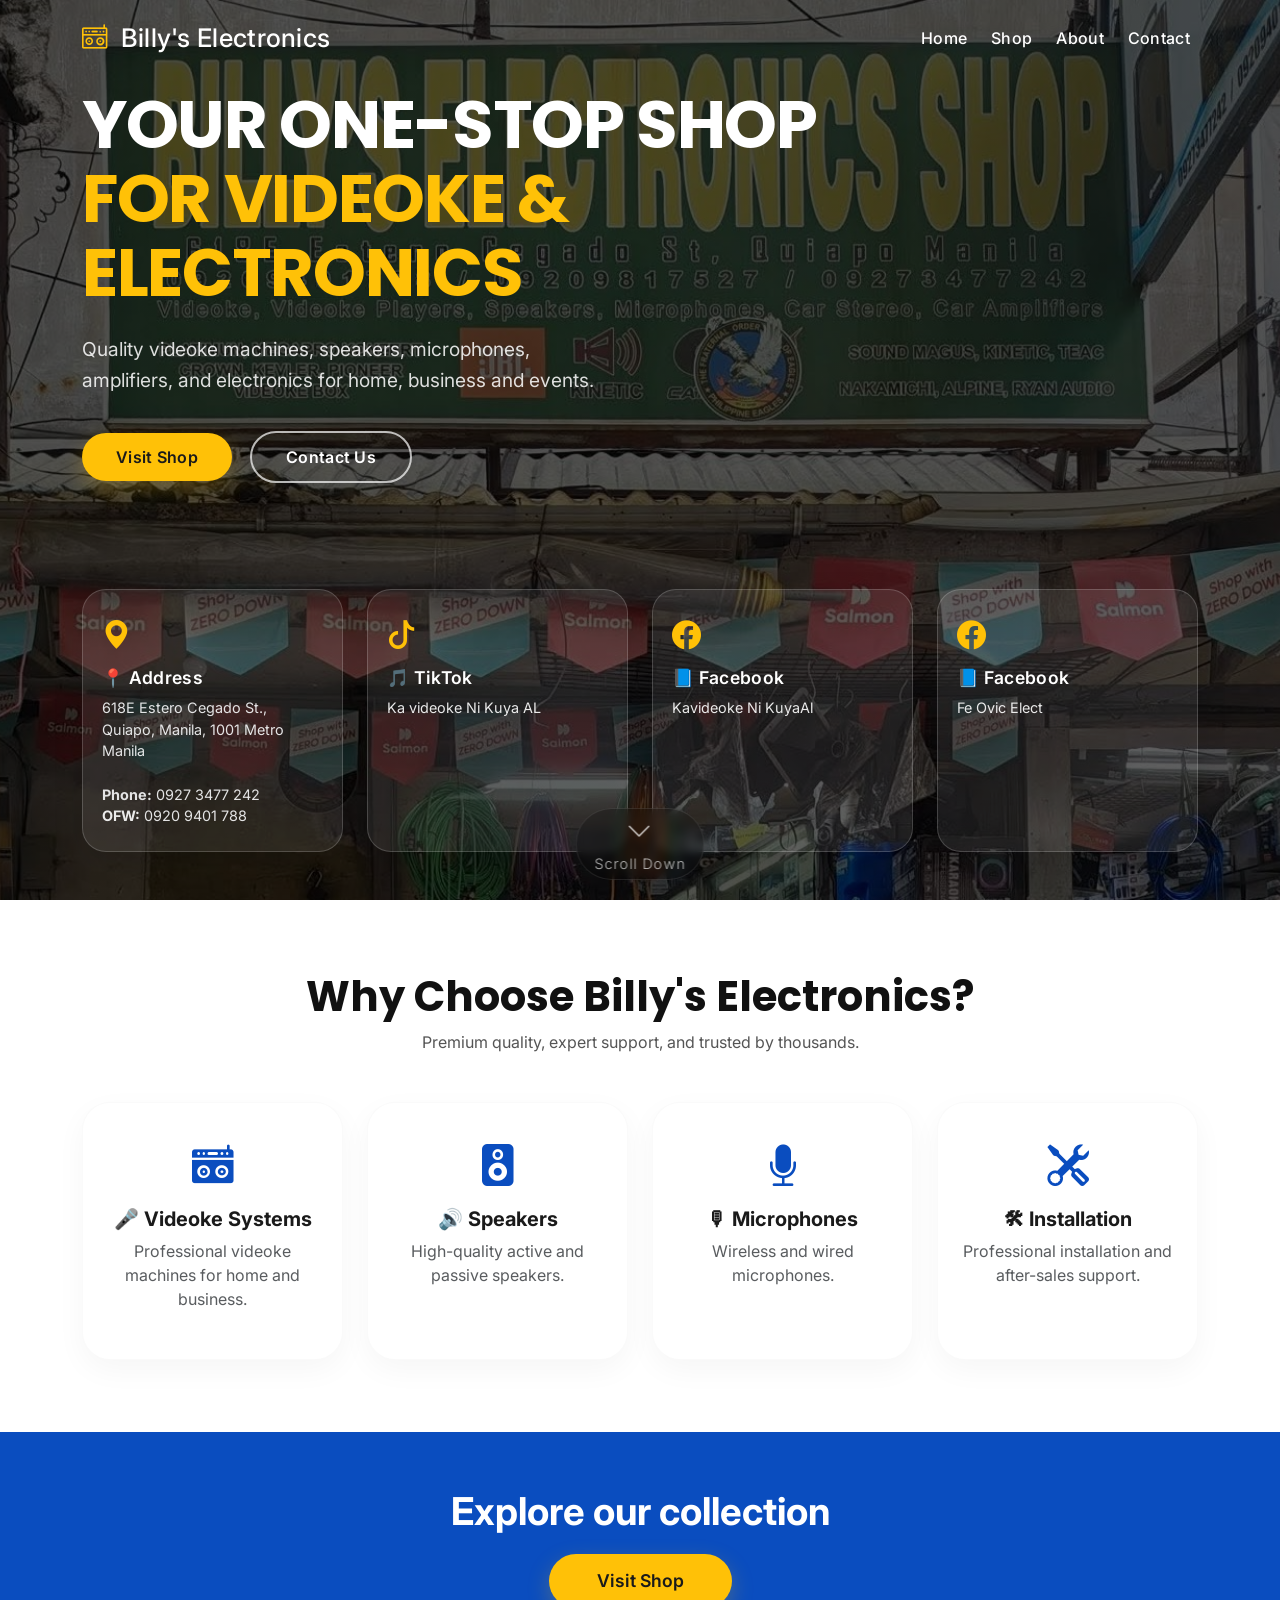
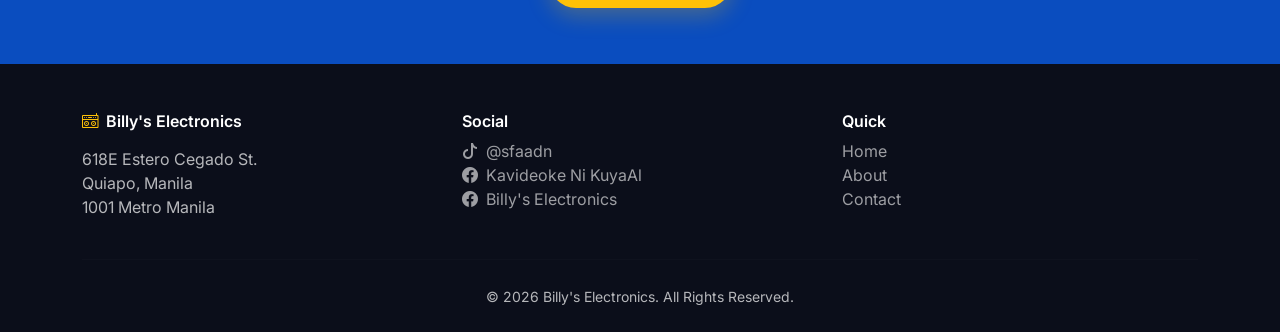
<file: index.html>
<!DOCTYPE html>
<html lang="en">
<head>
  <meta charset="UTF-8" />
  <meta name="viewport" content="width=device-width, initial-scale=1.0, maximum-scale=1.0, user-scalable=yes" />
  <title>Billy's Electronics · Videoke & Sound</title>
  <!-- Google Fonts -->
  <link rel="preconnect" href="https://fonts.googleapis.com" />
  <link rel="preconnect" href="https://fonts.gstatic.com" crossorigin />
  <link href="https://fonts.googleapis.com/css2?family=Inter:opsz,wght@14..32,300;14..32,400;14..32,600;14..32,700&family=Montserrat:wght@400;500;600;700&family=Poppins:wght@300;400;500;600;700&display=swap" rel="stylesheet" />
  <!-- Bootstrap 5 CSS -->
  <link href="https://cdn.jsdelivr.net/npm/bootstrap@5.3.0-alpha3/dist/css/bootstrap.min.css" rel="stylesheet" />
  <!-- Bootstrap Icons -->
  <link rel="stylesheet" href="https://cdn.jsdelivr.net/npm/bootstrap-icons@1.11.3/font/bootstrap-icons.min.css" />
  <!-- Custom CSS -->
  <link rel="stylesheet" href="./assets/style.css?v=1.0" />
</head>
<body>

  <!-- ========== NAVBAR ========== -->
  <nav class="navbar navbar-expand-lg navbar-transparent fixed-top" id="mainNav">
    <div class="container">
      <a class="navbar-brand" href="#">
        <i class="bi bi-boombox"></i> Billy's Electronics
      </a>
      <button class="navbar-toggler border-0" type="button" data-bs-toggle="collapse" data-bs-target="#navMenu" 
              aria-controls="navMenu" aria-expanded="false" aria-label="Toggle navigation">
        <span class="navbar-toggler-icon" style="filter: invert(1);"></span>
      </button>
      <div class="collapse navbar-collapse" id="navMenu">
        <ul class="navbar-nav ms-auto gap-2 align-items-lg-center">
          <li class="nav-item"><a class="nav-link" href="#home">Home</a></li>
          <li class="nav-item"><a class="nav-link" href="./shop.html">Shop</a></li>
          <li class="nav-item"><a class="nav-link" href="#about">About</a></li>
          <li class="nav-item"><a class="nav-link" href="#contact">Contact</a></li>
        </ul>
      </div>
    </div>
  </nav>

  <!-- ========== HERO (Landing + Contact) ========== -->
  <section class="hero-section" id="home">
    <div class="container">
      <div class="row align-items-center">
        <div class="col-lg-8">
          <h1 class="hero-title fade-up">
            YOUR ONE-STOP SHOP <br>
            <span class="highlight">FOR VIDEOKE &amp; ELECTRONICS</span>
          </h1>
          <p class="hero-desc fade-up delay-1">
            Quality videoke machines, speakers, microphones, amplifiers, and electronics for home, business and events.
          </p>
          <div class="btn-group-hero fade-up delay-2">
            <a href="./shop.html" class="btn btn-primary-custom">Visit Shop</a>
            <a href="#contact" class="btn btn-outline-light-custom">Contact Us</a>
          </div>
        </div>
      </div>

      <!-- Glassmorphism contact cards (exactly as requested) -->
      <div class="row g-4 mt-5 pt-4 fade-up delay-3" id="contact">
<div class="col-sm-6 col-lg-3">
  <a href="https://www.google.com/maps/place/Billy's+electronics+shop/@14.600222,120.9794841,17z/data=!3m1!4b1!4m6!3m5!1s0x3397cb4b076d0e63:0x5e5306a1c8e53743!8m2!3d14.600222!4d120.982059!16s%2Fg%2F11trv49k4q?entry=ttu&g_ep=EgoyMDI2MDcxNS4wIKXMDSoASAFQAw%3D%3D"
     target="_blank"
     rel="noopener noreferrer"
     class="text-decoration-none text-light">

    <div class="glass-card">
      <div class="card-icon">
        <i class="bi bi-geo-alt-fill"></i>
      </div>
      <div class="card-title">📍 Address</div>
      <div class="card-text">
        618E Estero Cegado St.,<br>
        Quiapo, Manila, 1001 Metro Manila<br><br>

        <strong>Phone:</strong>
        <a href="tel:+639273477242"
           onclick="event.stopPropagation();"
           class="text-light text-decoration-none">
          0927 3477 242
        </a><br>

        <strong>OFW:</strong>
        <a href="tel:+639209401788"
           onclick="event.stopPropagation();"
           class="text-light text-decoration-none">
          0920 9401 788
        </a>
      </div>
    </div>

  </a>
</div>
<div class="col-sm-6 col-lg-3">
  <a href="https://www.tiktok.com/@sfaadn?is_from_webapp=1&sender_device=pc"
     target="_blank"
     rel="noopener noreferrer"
     class="text-decoration-none text-light">

    <div class="glass-card">
      <div class="card-icon">
        <i class="bi bi-tiktok"></i>
      </div>
      <div class="card-title">🎵 TikTok</div>
      <div class="card-text">
        Ka videoke Ni Kuya AL<br>
      </div>
    </div>

  </a>
</div>
<div class="col-sm-6 col-lg-3">
  <a href="https://www.facebook.com/Kavideoke.ni.KuyaAL"
     target="_blank"
     rel="noopener noreferrer"
     class="text-decoration-none text-light">

    <div class="glass-card">
      <div class="card-icon">
        <i class="bi bi-facebook"></i>
      </div>
      <div class="card-title">📘 Facebook</div>
      <div class="card-text">
        Kavideoke Ni KuyaAl
      </div>
    </div>

  </a>
</div>
<div class="col-sm-6 col-lg-3">
  <a href="https://www.facebook.com/Billys.Electronics"
     target="_blank"
     rel="noopener noreferrer"
     class="text-decoration-none text-light">

    <div class="glass-card">
      <div class="card-icon">
        <i class="bi bi-facebook"></i>
      </div>
      <div class="card-title">📘 Facebook</div>
      <div class="card-text">
        Fe Ovic Elect
      </div>
    </div>

  </a>
</div>
      </div>
    </div>

    <!-- floating scroll indicator -->
    <div class="scroll-indicator">
      <i class="bi bi-chevron-down"></i>
      Scroll Down
    </div>
  </section>

  <!-- ========== ABOUT PREVIEW (Why choose) ========== -->
  <section class="py-5" id="about" style="background: white;">
    <div class="container py-4">
      <div class="text-center mb-5">
        <h2 class="section-title">Why Choose Billy's Electronics?</h2>
        <p class="section-subtitle">Premium quality, expert support, and trusted by thousands.</p>
      </div>
      <div class="row g-4">
<div class="col-md-6 col-lg-3">
  <div class="feature-card text-center">
    <div class="feature-icon"><i class="bi bi-boombox-fill"></i></div>
    <h5>🎤 Videoke Systems</h5>
    <p class="text-muted">Professional videoke machines for home and business.</p>
  </div>
</div>
        <div class="col-md-6 col-lg-3">
          <div class="feature-card text-center">
            <div class="feature-icon"><i class="bi bi-speaker-fill"></i></div>
            <h5>🔊 Speakers</h5>
            <p class="text-muted">High-quality active and passive speakers.</p>
          </div>
        </div>
<div class="col-md-6 col-lg-3">
  <div class="feature-card text-center">
    <div class="feature-icon"><i class="bi bi-mic-fill"></i></div>
    <h5>🎙 Microphones</h5>
    <p class="text-muted">Wireless and wired microphones.</p>
  </div>
</div>
        <div class="col-md-6 col-lg-3">
          <div class="feature-card text-center">
            <div class="feature-icon"><i class="bi bi-tools"></i></div>
            <h5>🛠 Installation</h5>
            <p class="text-muted">Professional installation and after-sales support.</p>
          </div>
        </div>
      </div>
    </div>
  </section>

  <!-- ========== SINGLE CTA: VISIT SHOP (replaces old CTA) ========== -->
  <section class="cta-single">
    <div class="container">
      <h2>Explore our collection</h2>
      <a href="./shop.html" class="btn-visit-shop">Visit Shop</a>
    </div>
  </section>

  <!-- ========== FOOTER ========== -->
  <footer class="footer-dark">
    <div class="container">
      <div class="row g-4">
        <div class="col-md-4">
          <h6 class="mb-3"><i class="bi bi-boombox me-2" style="color:var(--secondary);"></i>Billy's Electronics</h6>
          <address>618E Estero Cegado St.<br>Quiapo, Manila<br>1001 Metro Manila</address>
        </div>
        <div class="col-md-4">
          <h6>Social</h6>
          <ul class="list-unstyled">
            <li><a href="https://www.tiktok.com/@sfaadn?is_from_webapp=1&sender_device=pc" target="_blank" rel="noopener noreferrer"><i class="bi bi-tiktok me-2"></i>@sfaadn</a></li>
            <li><a href="https://www.facebook.com/Kavideoke.ni.KuyaAL" target="_blank" rel="noopener noreferrer"><i class="bi bi-facebook me-2"></i>Kavideoke Ni KuyaAl</a></li>
            <li><a href="https://www.facebook.com/Billys.Electronics" target="_blank" rel="noopener noreferrer"><i class="bi bi-facebook me-2"></i>Billy's Electronics</a></li>
          </ul>
        </div>
        <div class="col-md-4">
          <h6>Quick</h6>
          <ul class="list-unstyled">
            <li><a href="#home">Home</a></li>
            <li><a href="#about">About</a></li>
            <li><a href="#contact">Contact</a></li>
          </ul>
        </div>
      </div>
      <hr class="footer-divider mt-4">
      <div class="text-center pt-2">
        <small>© 2026 Billy's Electronics. All Rights Reserved.</small>
      </div>
    </div>
  </footer>

  <!-- Bootstrap JS -->
  <script src="https://cdn.jsdelivr.net/npm/bootstrap@5.3.0-alpha3/dist/js/bootstrap.bundle.min.js"></script>
  <!-- navbar scroll effect -->
  <script>
    (function() {
      const nav = document.getElementById('mainNav');
      window.addEventListener('scroll', function() {
        if (window.scrollY > 50) {
          nav.classList.add('navbar-scrolled');
          nav.classList.remove('navbar-transparent');
        } else {
          nav.classList.remove('navbar-scrolled');
          nav.classList.add('navbar-transparent');
        }
      });
    })();
  </script>
</body>
</html>
</file>
<file: assets/style.css>
/* ----- reset & base ----- */
    * { margin: 0; padding: 0; box-sizing: border-box; }
    body {
      font-family: 'Inter', 'Poppins', 'Montserrat', sans-serif;
      background: #f8f9fc;
      color: #1a1a1a;
      scroll-behavior: smooth;
      overflow-x: hidden;
    }
    a { text-decoration: none; color: inherit; }
    img { max-width: 100%; display: block; }

    /* ----- color variables ----- */
    :root {
      --primary: #0A4DBF;
      --secondary: #FFC107;
      --overlay: rgba(0, 0, 0, 0.68);
      --white: #ffffff;
      --glass-bg: rgba(255, 255, 255, 0.08);
      --glass-border: rgba(255, 255, 255, 0.18);
    }

    /* ----- navbar (transparent) ----- */
    .navbar-transparent {
      background: transparent !important;
      transition: all 0.3s ease;
      padding: 14px 0;
    }
    .navbar-transparent .navbar-brand,
    .navbar-transparent .nav-link {
      color: white !important;
      font-weight: 500;
      letter-spacing: 0.3px;
      transition: color 0.2s;
    }
    .navbar-transparent .nav-link:hover {
      color: var(--secondary) !important;
    }
    .navbar-scrolled {
      background: #0A4DBF !important;
      backdrop-filter: blur(8px);
      -webkit-backdrop-filter: blur(8px);
      box-shadow: 0 6px 24px rgba(0,0,0,0.12);
      border-bottom: 1px solid rgba(255,255,255,0.08);
    }
    .navbar-scrolled .navbar-brand,
    .navbar-scrolled .nav-link {
      color: white !important;
    }
    .navbar-brand {
      font-weight: 700;
      font-size: 1.6rem;
      letter-spacing: -0.5px;
    }
    .navbar-brand i {
      color: var(--secondary);
      margin-right: 6px;
    }

    /* ----- hero section (full viewport) ----- */
    .hero-section {
      min-height: 100vh;
      width: 100%;
      display: flex;
      align-items: center;
      position: relative;
      background: linear-gradient(var(--overlay), var(--overlay)),
                  url("./../Background/bg.jpg") center/cover no-repeat;
      padding: 80px 0 40px;
      overflow: hidden;
    }
    .hero-section::before {
      content: '';
      position: absolute;
      inset: 0;
      pointer-events: none;
      z-index: 0;
    }
    .hero-section > .container {
      position: relative;
      z-index: 2;
    }

    .hero-title {
      font-family: 'Poppins', sans-serif;
      font-weight: 700;
      font-size: 4.2rem;
      line-height: 1.1;
      color: white;
      letter-spacing: -0.02em;
      max-width: 800px;
    }
    .hero-title .highlight {
      color: var(--secondary);
      display: inline-block;
    }
    .hero-desc {
      font-size: 1.2rem;
      font-weight: 400;
      color: rgba(255,255,255,0.85);
      max-width: 540px;
      margin: 1.5rem 0 2.2rem;
      line-height: 1.6;
      font-family: 'Inter', sans-serif;
    }
    .btn-group-hero .btn {
      padding: 12px 34px;
      font-weight: 600;
      border-radius: 60px;
      transition: all 0.25s ease;
      margin-right: 14px;
      margin-bottom: 10px;
      letter-spacing: 0.3px;
    }
    .btn-primary-custom {
      background: var(--secondary);
      border: none;
      color: #1a1a1a;
      box-shadow: 0 8px 22px rgba(255, 193, 7, 0.25);
    }
    .btn-primary-custom:hover {
      background: #e6ae00;
      transform: translateY(-4px) scale(1.02);
      box-shadow: 0 14px 28px rgba(255, 193, 7, 0.35);
      color: #0a0a0a;
    }
    .btn-outline-light-custom {
      background: transparent;
      border: 2px solid rgba(255,255,255,0.7);
      color: white;
      backdrop-filter: blur(2px);
    }
    .btn-outline-light-custom:hover {
      background: white;
      color: #0A4DBF;
      border-color: white;
      transform: translateY(-4px);
      box-shadow: 0 12px 24px rgba(0,0,0,0.15);
    }

    /* glassmorphism cards (contact info) */
    .glass-card {
      background: var(--glass-bg);
      backdrop-filter: blur(12px);
      -webkit-backdrop-filter: blur(12px);
      border: 1px solid var(--glass-border);
      border-radius: 24px;
      padding: 1.5rem 1.2rem;
      color: white;
      transition: all 0.3s ease;
      height: 100%;
      box-shadow: 0 10px 30px rgba(0,0,0,0.12);
    }
    .glass-card:hover {
      transform: translateY(-8px);
      background: rgba(255,255,255,0.14);
      border-color: rgba(255,255,255,0.3);
      box-shadow: 0 20px 40px rgba(0,0,0,0.25);
    }
    .glass-card .card-icon {
      font-size: 1.8rem;
      margin-bottom: 8px;
      color: var(--secondary);
    }
    .glass-card .card-title {
      font-weight: 600;
      font-size: 1.1rem;
      letter-spacing: 0.3px;
      color: white;
    }
    .glass-card .card-text {
      font-size: 0.9rem;
      opacity: 0.9;
      margin: 6px 0 0;
      line-height: 1.5;
    }

    /* floating scroll indicator */
    .scroll-indicator {
      position: absolute;
      bottom: 20px;
      left: 50%;
      transform: translateX(-50%);
      z-index: 5;
      color: rgba(255,255,255,0.7);
      text-align: center;
      animation: floatDown 2.4s ease-in-out infinite;
      font-size: 0.9rem;
      letter-spacing: 1px;
      font-weight: 300;
      backdrop-filter: blur(4px);
      padding: 4px 18px;
      border-radius: 40px;
      background: rgba(0,0,0,0.2);
      border: 1px solid rgba(255,255,255,0.1);
    }
    .scroll-indicator i {
      display: block;
      font-size: 1.6rem;
      margin-bottom: 2px;
    }
    @keyframes floatDown {
      0% { opacity: 0.5; transform: translateX(-50%) translateY(0); }
      50% { opacity: 1; transform: translateX(-50%) translateY(8px); }
      100% { opacity: 0.5; transform: translateX(-50%) translateY(0); }
    }

    /* ----- sections ----- */
    .section-title {
      font-family: 'Poppins', sans-serif;
      font-weight: 700;
      font-size: 2.6rem;
      color: #111;
    }
    .section-subtitle {
      color: #555;
      font-weight: 400;
    }

    /* feature cards (why choose) */
    .feature-card {
      background: white;
      border-radius: 28px;
      padding: 2rem 1.5rem;
      box-shadow: 0 10px 30px rgba(0,0,0,0.04);
      transition: all 0.3s ease;
      height: 100%;
      border: 1px solid rgba(0,0,0,0.02);
    }
    .feature-card:hover {
      transform: translateY(-12px);
      box-shadow: 0 28px 48px rgba(10, 77, 191, 0.08);
      border-color: rgba(10, 77, 191, 0.12);
    }
    .feature-icon {
      font-size: 2.6rem;
      color: var(--primary);
      margin-bottom: 10px;
    }
    .feature-card h5 {
      font-weight: 700;
      margin-top: 6px;
    }

    /* footer */
    .footer-dark {
      background: #0b0e1a;
      color: rgba(255,255,255,0.7);
      padding: 3rem 0 1.5rem;
    }
    .footer-dark h6 {
      color: white;
      font-weight: 600;
    }
    .footer-dark a {
      color: rgba(255,255,255,0.6);
      transition: 0.2s;
    }
    .footer-dark a:hover {
      color: var(--secondary);
    }
    .footer-divider {
      border-color: rgba(255,255,255,0.06);
    }

    /* animations */
    .fade-up {
      opacity: 0;
      transform: translateY(30px);
      animation: fadeUp 0.8s ease forwards;
    }
    @keyframes fadeUp {
      to { opacity: 1; transform: translateY(0); }
    }
    .delay-1 { animation-delay: 0.1s; }
    .delay-2 { animation-delay: 0.2s; }
    .delay-3 { animation-delay: 0.3s; }
    .delay-4 { animation-delay: 0.4s; }

    /* ----- PHONE-SIZE RESPONSIVE (max-width: 576px) ----- */
    @media (max-width: 576px) {
      /* hero */
      .hero-title {
        font-size: 2.1rem !important;
        line-height: 1.2;
      }
      .hero-desc {
        font-size: 0.95rem !important;
        max-width: 100%;
        margin: 1rem 0 1.5rem;
      }
      .btn-group-hero .btn {
        padding: 10px 22px !important;
        font-size: 0.95rem;
        margin-right: 6px;
        width: 100%;
        max-width: 200px;
      }
      .btn-group-hero {
        display: flex;
        flex-wrap: wrap;
        gap: 10px;
        justify-content: center;
      }
      /* glass cards on phone: stack & smaller */
      .glass-card {
        padding: 1rem 0.8rem;
        border-radius: 20px;
      }
      .glass-card .card-icon {
        font-size: 1.4rem;
      }
      .glass-card .card-title {
        font-size: 0.95rem;
      }
      .glass-card .card-text {
        font-size: 0.8rem;
      }
      /* section title */
      .section-title {
        font-size: 1.8rem !important;
      }
      /* feature cards */
      .feature-card {
        padding: 1.5rem 1rem;
      }
      .feature-icon {
        font-size: 2rem;
      }
      .feature-card h5 {
        font-size: 1rem;
      }
      /* footer */
      .footer-dark {
        text-align: center;
      }
      .footer-dark .col-md-4 {
        margin-bottom: 1.5rem;
      }
      /* scroll indicator hidden on small screens to avoid clutter */
      .scroll-indicator {
        display: none;
      }
      /* navbar brand smaller */
      .navbar-brand {
        font-size: 1.2rem;
      }
    }

    /* extra small tweaks for 375px and below */
    @media (max-width: 375px) {
      .hero-title {
        font-size: 1.8rem !important;
      }
      .glass-card {
        padding: 0.8rem 0.6rem;
      }
      .btn-group-hero .btn {
        padding: 8px 16px !important;
        font-size: 0.85rem;
        max-width: 170px;
      }
    }

    /* --- single CTA button (visit shop) --- */
    .btn-visit-shop {
      background: var(--secondary);
      border: none;
      color: #1a1a1a;
      box-shadow: 0 8px 22px rgba(255, 193, 7, 0.25);
      padding: 14px 48px;
      font-weight: 600;
      border-radius: 60px;
      transition: all 0.25s ease;
      font-size: 1.1rem;
      display: inline-block;
    }
    .btn-visit-shop:hover {
      background: #e6ae00;
      transform: translateY(-4px) scale(1.02);
      box-shadow: 0 14px 28px rgba(255, 193, 7, 0.35);
      color: #0a0a0a;
    }
    .cta-single {
      background: #0A4DBF;
      padding: 3.5rem 0;
      color: white;
      text-align: center;
    }
    .cta-single h2 {
      font-weight: 700;
      font-size: 2.4rem;
      margin-bottom: 1.2rem;
    }
    @media (max-width: 576px) {
      .cta-single h2 {
        font-size: 1.8rem !important;
      }
      .btn-visit-shop {
        padding: 12px 32px;
        font-size: 1rem;
      }
    }
</file>
